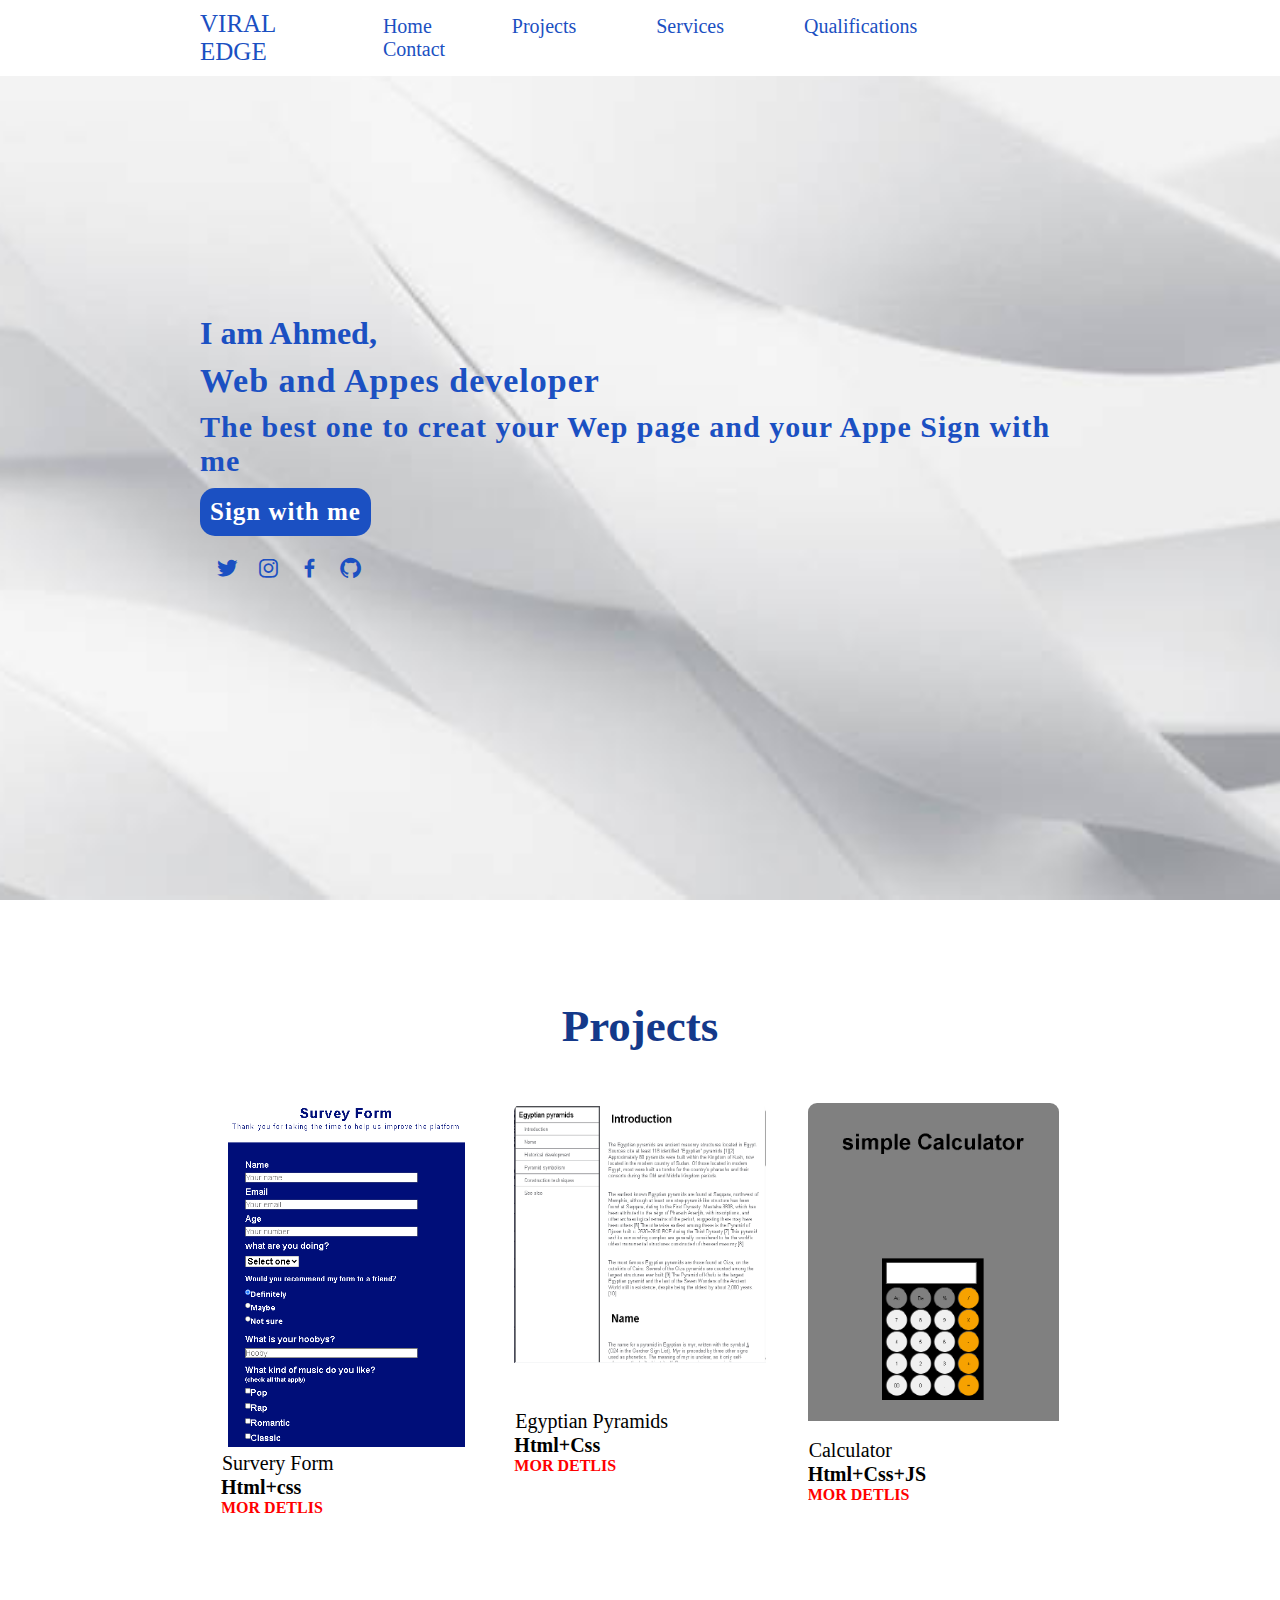
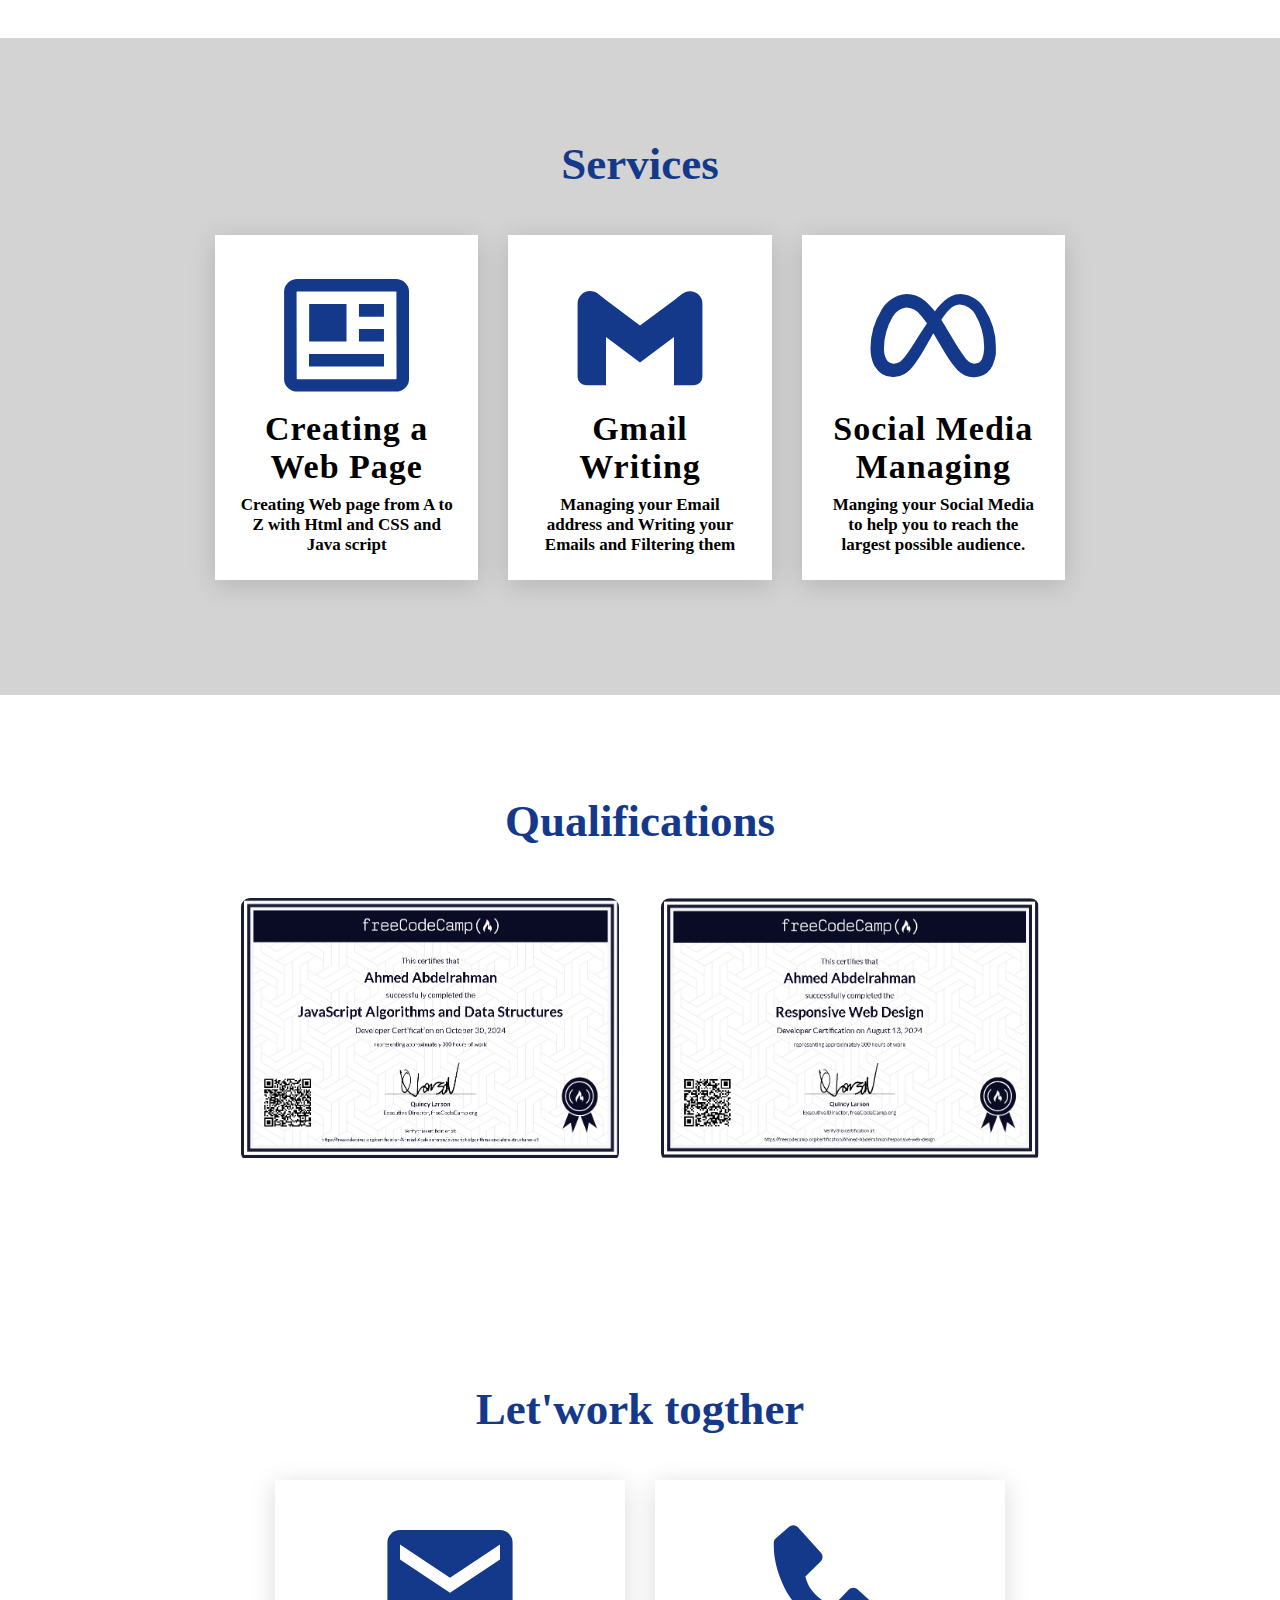
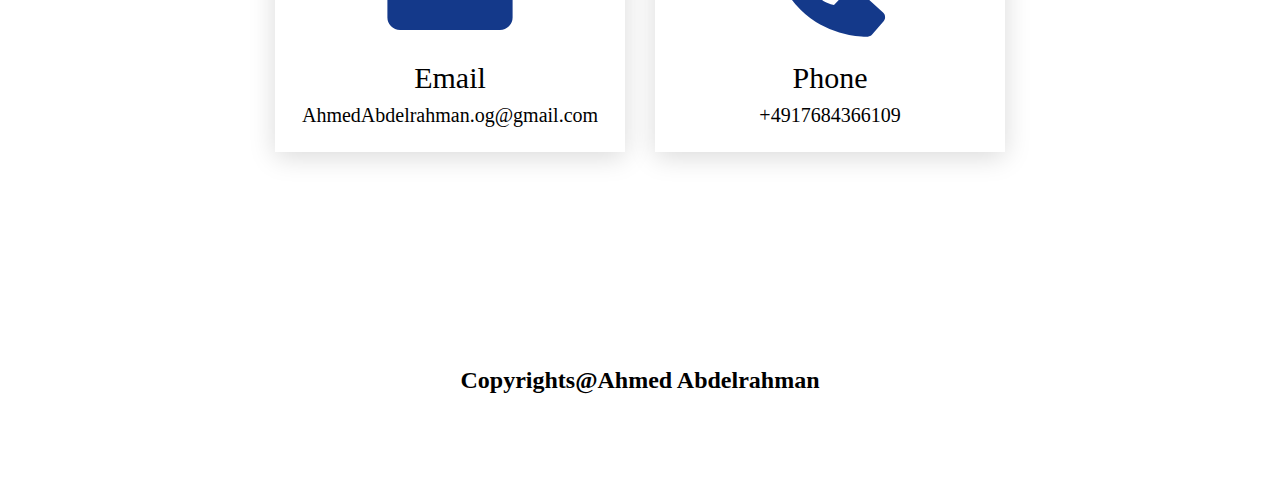
<file: index.html>
<!DOCTYPE html>
<html lang="en">
<head>
    <meta charset="UTF-8">
    <meta name="viewport" content="width=device-width, initial-scale=1.0">
    <title>Viral Edge</title>
    <link rel="stylesheet" href="css/styleMain.css">
    <link href='https://unpkg.com/boxicons@2.1.4/css/boxicons.min.css' rel='stylesheet'>

</head>
<body>
    <header class="header">
        <a href="#" class="logo">VIRAL EDGE</a>
        
        <nav id="navbar" class="navbar">
            <a href="#welcome-section">Home</a>
            <a href="#Projects">Projects</a>
            <a href="#Services">Services</a>
            <a href="#Qualifications">Qualifications</a>
            <a href="#Contact">Contact</a>
        </nav>
    </header>
      
        <section class="main" id="welcome-section">
            <div>
                <h1 id="welcome-section">I am Ahmed,<br><span>Web and Appes developer</span></h1>
                <h3>The best one to creat your Wep page and your Appe
                    Sign with me</h3>
                <a href="#" class="main-btn">Sign with me</a>
                <div class="social-icons" >
                    <a href="#"><i class='bx bxl-twitter'></i></a>
                    <a href="https://www.instagram.com/ahm_21s/"><i class='bx bxl-instagram' ></i></a>
                    <a href=""><i class='bx bxl-facebook' ></i></a>
                    <a href="https://github.com/Ahmed-Abdelrahman04" target="_blank"><i class='bx bxl-github'></i></a>
           
                </div>
            </div>
        </section>

        <section class="lit" id="Projects">
            <h2 class="project-tile">Projects</h2>
            <div class="content">

                    <div class="Project-card">
                        <div class="Project-image">
                            <img class="img" src="imges/survery form.png" alt="Survery Form">
                        </div>
                        <div class="Project-info">
                            <h5>Survery Form</h5>
                            <strong>
                                <p>Html+css</p>
                                <a href="SurveyForm.html" target="_blank">MOR DETLIS</a>
                            </strong>
                        </div>
                    </div>
                
                    <div class="Project-card">
                        <div class="Project-image">
                            <img class="img" src="imges/Egyptian pyramids.png" alt="Egyptian Pyramids">
                        </div>
                        <div class="Project-info">
                            <h5>Egyptian Pyramids</h5>
                            <strong>
                                <p class="kl">Html+Css</p>
                                <a href="EgyptianPyramids.html" target="_blank">MOR DETLIS</a>
                            </strong>
                        </div>
                     </div>

                        <div class="Project-card">
                            <div class="Project-image">
                                <img class="img" src="imges/calc1.png" alt="Calculator">
                            </div>
                            <div class="Project-info">
                                <h5>Calculator</h5>
                                <strong>
                                    <p class="kl">Html+Css+JS</p>
                                    <a href="index1.html" target="_blank">MOR DETLIS</a>
                                </strong>
                            </div>
                         </div>
                        
            </div>
        </section>
        
        <section class="mid" id="Services">

            <h2 class="title">Services</h2>
            <div class="content">
               <div class="card">
                <div class="icon">
                    <i class='bx bx-news'></i>
                </div>
                <div class="info">
                    <h2>Creating a Web Page</h2>
                    <p>Creating Web page from A to Z with Html and CSS and Java script</p>
                </div>
               </div>
               <div class="card">
                <div class="icon">
                    <i class='bx bxl-gmail' ></i>
                </div>
                <div class="info">
                    <h2>Gmail Writing</h2>
                    <p>Managing your Email address and Writing your Emails and Filtering them</p>
                </div>
               </div>
               <div class="card">
                <div class="icon">
                    <i class='bx bxl-meta' ></i>
                </div>
                <div class="info">
                    <h2>Social Media Managing</h2>
                    <p>Manging your Social Media to help you to reach the largest possible audience.</p>
                </div>
               </div>
            </div>

        </section>

        <section class="Qualifications" id="Qualifications">
            <h2 class="title">Qualifications</h2>
            <div class="content">

                    <div class="Project-card">
                        <div class="Project-image">
                            <img class="img" src="imges/js.png" alt="javascript algorithms and data structures">
                        </div>
        
                    </div>

                    <div class="Project-card">
                        <div class="Project-image">
                            <img class="img" src="imges/RS.png" alt="responsiv eweb design">
                        </div>
                    </div>
            </div>
            
        </section>

        <section class="Contact" id="Contact">
            <h2 class="title">Let'work togther</h2>
           <div class="har">
             <div class="contact-card">
                 <div class="contact-icon"><i class='bx bxs-envelope'></i></div>
                 <div class="contact-info">
                    <h3>Email</h3>
                    <a href="mailto:AhmedAbdelrahman.og@gmail.com" id="profile-link" target="_blank">AhmedAbdelrahman.og@gmail.com</a>
                 </div>
             </div>
             <div class="contact-card">
                <div class="contact-icon"><i class='bx bxs-phone' ></i></div>
                <div class="contact-info">
                   <h3>Phone</h3>
                   <a href="tel:+4917684366109">+4917684366109</a>
                  

                </div>
            </div>
           </div>
            
        </section>

        <section id="footer">
            <div class="end">
                <h2>Copyrights@Ahmed Abdelrahman</h2>
            </div>
         </section>
    

    
</body>
</html>
</file>
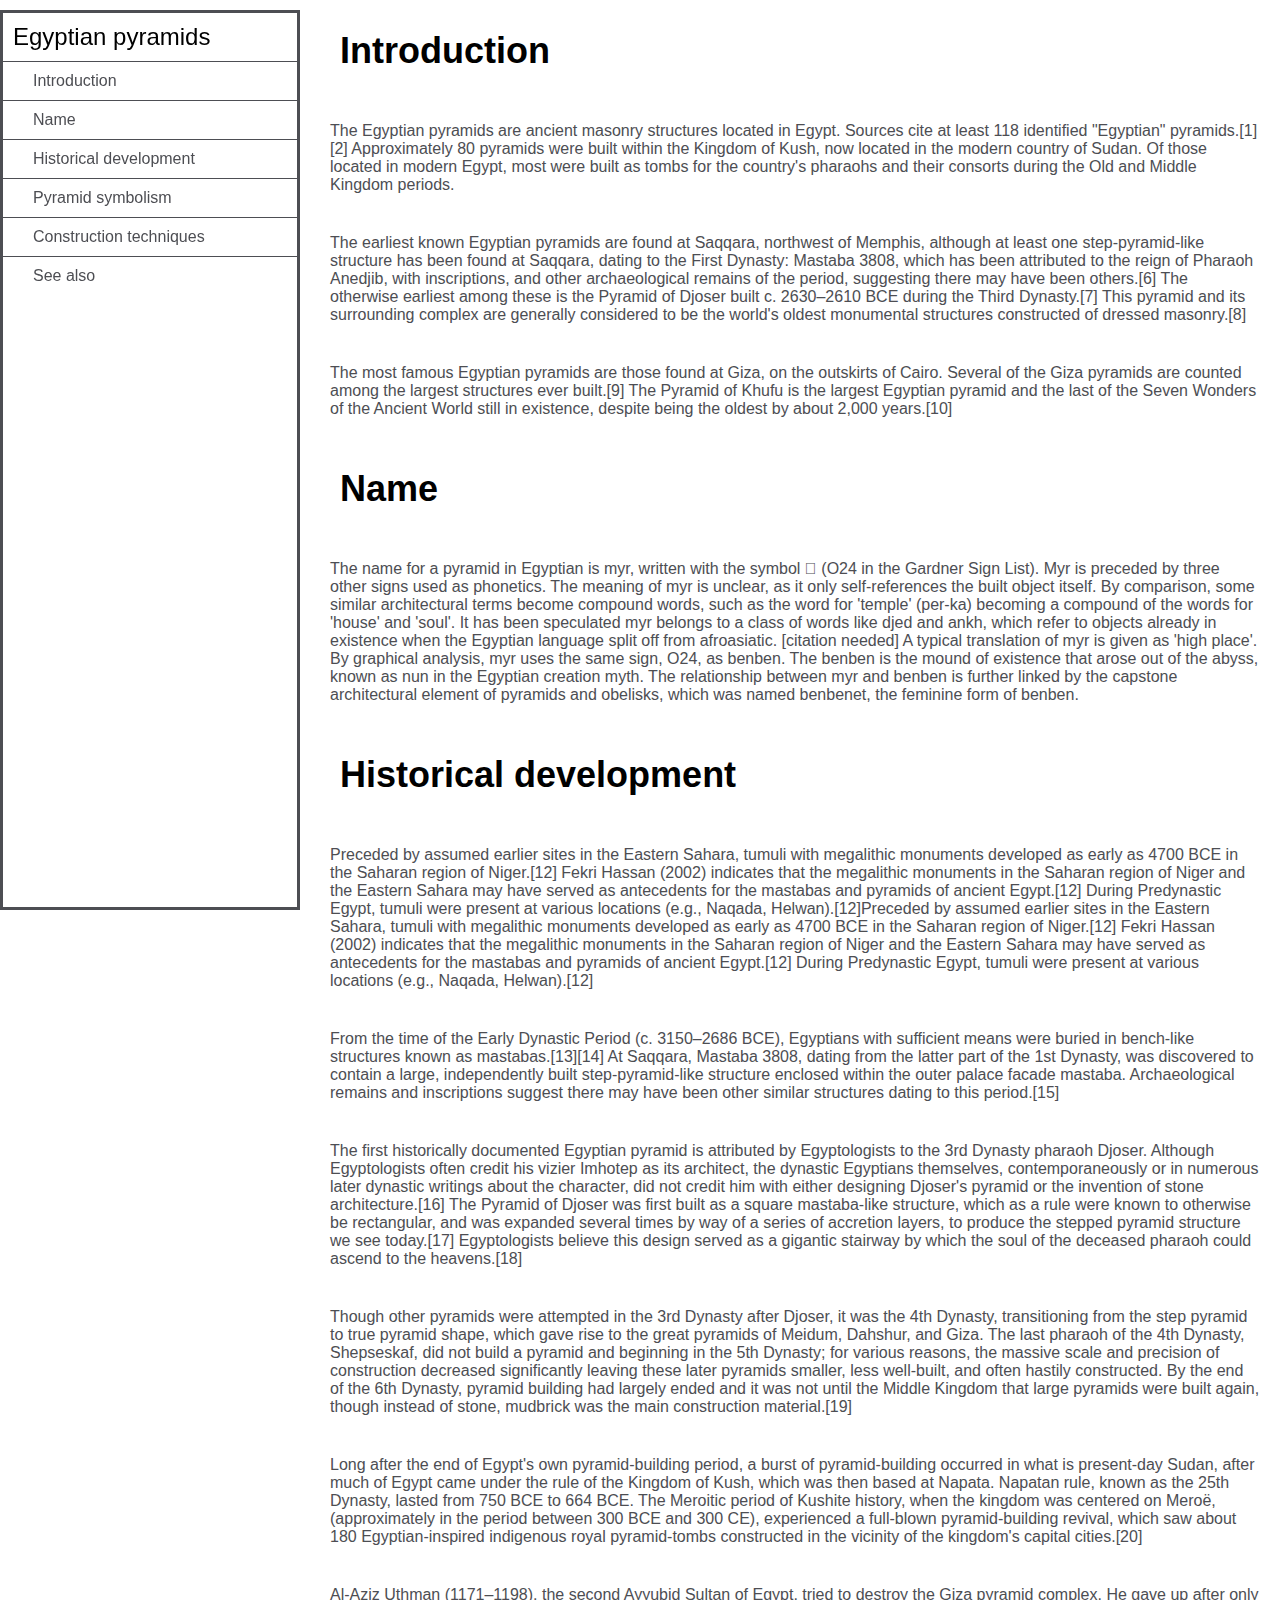
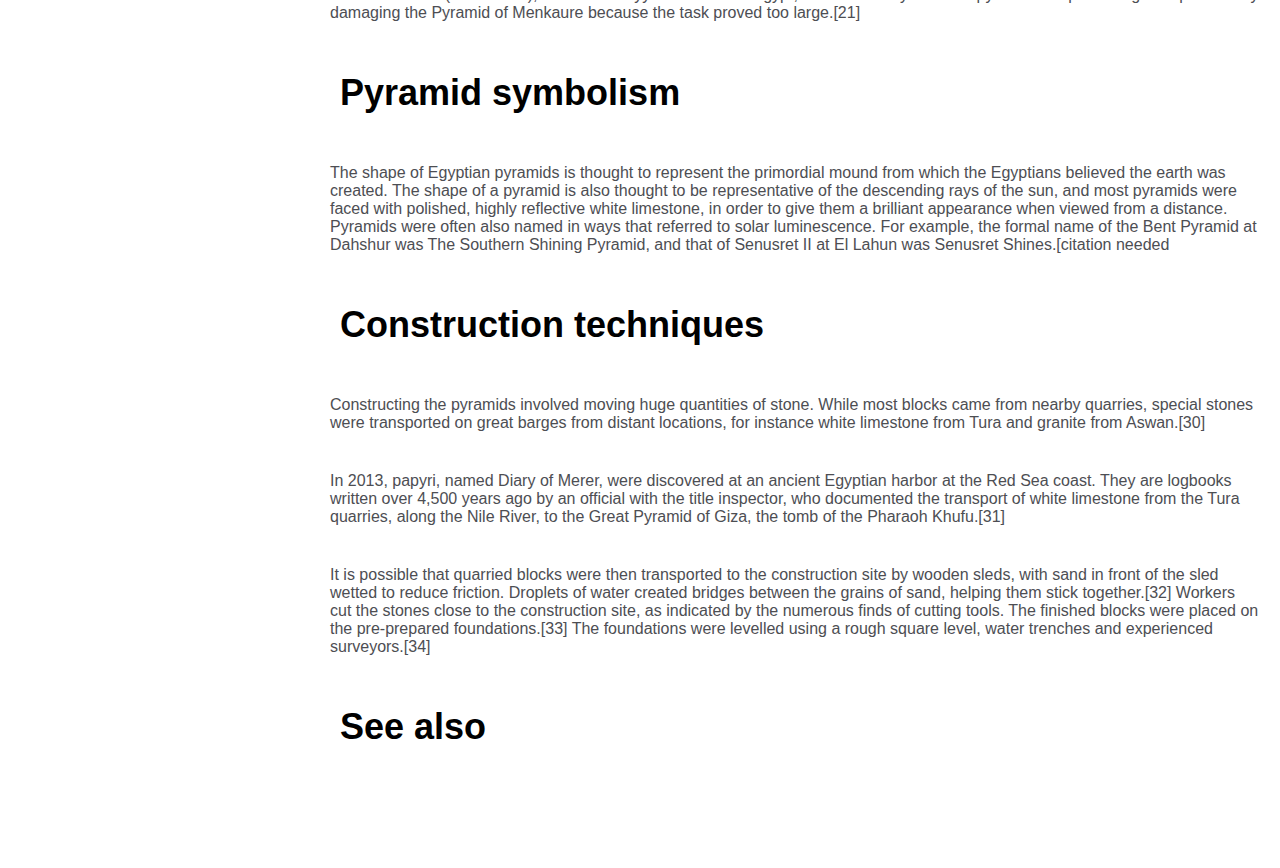
<file: EgyptianPyramids.html>
<!DOCTYPE html>
<html lang="en">
<head>
    <meta charset="UTF-8">
    <meta name="viewport" content="width=device-width, initial-scale=1.0">
    <title>Egyptian Pyramids</title>
    <link rel="stylesheet" href="css/styleEg.css">
</head>
<body>
            <section id="main-section">  
            <nav id="navbar">
                <header id="header">Egyptian pyramids</header>
                <ul>
                    <li><a href="#Introduction" class="nav-link">Introduction</a></li>
                    <li><a href="#Name" class="nav-link">Name</a></li>
                    <li><a href="#Historical_development" class="nav-link">Historical development</a></li>
                    <li><a href="#Pyramid_symbolism" class="nav-link">Pyramid symbolism</a></li>
                    <li><a href="#Construction_techniques" class="nav-link">Construction techniques</a></li>
                    <li><a href="#See_also" class="nav-link">See also</a></li>
                   
                </ul>
            </section> 
            </nav>
            <main id="main-doc">
                
        <section class="main-section" id="Introduction">
            <header id="dd">
                <h2>Introduction</h2>
            </header>
            <p>The Egyptian pyramids are ancient masonry structures located in Egypt. Sources cite at least 118 identified
                 "Egyptian" pyramids.[1][2] Approximately 80 pyramids were built within the Kingdom of Kush, now located in the modern country of Sudan. Of those located in modern Egypt, most were built as tombs for the country's
                   pharaohs and their consorts during the Old and Middle Kingdom periods.</p>
            <p>The earliest known Egyptian pyramids are found at Saqqara, northwest of Memphis, although at least one step-pyramid-like structure has been found at Saqqara, dating to the First Dynasty: Mastaba 3808, which has been attributed to the reign of Pharaoh Anedjib, with inscriptions, and other archaeological remains of the period, suggesting there may have been others.[6] The otherwise earliest among these is the Pyramid of Djoser built c. 2630–2610 BCE during the Third Dynasty.[7] This pyramid and its surrounding complex are generally considered to be the world's oldest monumental structures constructed of dressed masonry.[8]</p>
            <p>The most famous Egyptian pyramids are those found at Giza, on the outskirts of Cairo. Several of the Giza pyramids are counted among the largest structures ever built.[9] The Pyramid of Khufu is the largest Egyptian pyramid and the last of the Seven Wonders of the Ancient World still in existence, despite being the oldest by about 2,000 years.[10]</p>
        </section>

        <section class="main-section" id="Name">
            <header id="hh">
                <h2>Name</h2>
            </header>
            <p>The name for a pyramid in Egyptian is myr, written with the symbol 𓉴 (O24 in the Gardner Sign List). Myr is preceded by three other signs used as phonetics. The meaning of myr is unclear, as it only self-references the built object itself. By comparison, some similar architectural terms become compound words, such as the word for 'temple' (per-ka) becoming a compound of the words for 'house' and 'soul'. It has been speculated myr belongs to a class of words like djed and ankh, which refer to objects already in existence when the Egyptian language split off from afroasiatic. [citation needed] A typical translation of myr is given as 'high place'. By graphical analysis, myr uses the same sign, O24, as benben. The benben is the mound of existence that arose out of the abyss, known as nun in the Egyptian creation myth. The relationship between myr and benben is further linked by the capstone architectural element of pyramids and obelisks, which was named benbenet, the feminine form of benben.</p>

            
        </section>

        <section class="main-section" id="Historical_development">
           <header id="jj">
            <h2>Historical development</h2>
        </header> 
            <p>Preceded by assumed earlier sites in the Eastern Sahara, tumuli with megalithic monuments developed as early as 4700 BCE in the Saharan region of Niger.[12] Fekri Hassan (2002) indicates that the megalithic monuments in the Saharan region of Niger and the Eastern Sahara may have served as antecedents for the mastabas and pyramids of ancient Egypt.[12] During Predynastic Egypt, tumuli were present at various locations (e.g., Naqada, Helwan).[12]Preceded by assumed earlier sites in the Eastern Sahara, tumuli with megalithic monuments developed as early as 4700 BCE in the Saharan region of Niger.[12] Fekri Hassan (2002) indicates that the megalithic monuments in the Saharan region of Niger and the Eastern Sahara may have served as antecedents for the mastabas and pyramids of ancient Egypt.[12] During Predynastic Egypt, tumuli were present at various locations (e.g., Naqada, Helwan).[12]</p>
            <p>From the time of the Early Dynastic Period (c. 3150–2686 BCE), Egyptians with sufficient means were buried in bench-like structures known as mastabas.[13][14] At Saqqara, Mastaba 3808, dating from the latter part of the 1st Dynasty, was discovered to contain a large, independently built step-pyramid-like structure enclosed within the outer palace facade mastaba. Archaeological remains and inscriptions suggest there may have been other similar structures dating to this period.[15]</p>
            <p>The first historically documented Egyptian pyramid is attributed by Egyptologists to the 3rd Dynasty pharaoh Djoser. Although Egyptologists often credit his vizier Imhotep as its architect, the dynastic Egyptians themselves, contemporaneously or in numerous later dynastic writings about the character, did not credit him with either designing Djoser's pyramid or the invention of stone architecture.[16] The Pyramid of Djoser was first built as a square mastaba-like structure, which as a rule were known to otherwise be rectangular, and was expanded several times by way of a series of accretion layers, to produce the stepped pyramid structure we see today.[17] Egyptologists believe this design served as a gigantic stairway by which the soul of the deceased pharaoh could ascend to the heavens.[18]</p>
            <p>Though other pyramids were attempted in the 3rd Dynasty after Djoser, it was the 4th Dynasty, transitioning from the step pyramid to true pyramid shape, which gave rise to the great pyramids of Meidum, Dahshur, and Giza. The last pharaoh of the 4th Dynasty, Shepseskaf, did not build a pyramid and beginning in the 5th Dynasty; for various reasons, the massive scale and precision of construction decreased significantly leaving these later pyramids smaller, less well-built, and often hastily constructed. By the end of the 6th Dynasty, pyramid building had largely ended and it was not until the Middle Kingdom that large pyramids were built again, though instead of stone, mudbrick was the main construction material.[19]</p>
            <p>Long after the end of Egypt's own pyramid-building period, a burst of pyramid-building occurred in what is present-day Sudan, after much of Egypt came under the rule of the Kingdom of Kush, which was then based at Napata. Napatan rule, known as the 25th Dynasty, lasted from 750 BCE to 664 BCE. The Meroitic period of Kushite history, when the kingdom was centered on Meroë, (approximately in the period between 300 BCE and 300 CE), experienced a full-blown pyramid-building revival, which saw about 180 Egyptian-inspired indigenous royal pyramid-tombs constructed in the vicinity of the kingdom's capital cities.[20]</p>
            <p>Al-Aziz Uthman (1171–1198), the second Ayyubid Sultan of Egypt, tried to destroy the Giza pyramid complex. He gave up after only damaging the Pyramid of Menkaure because the task proved too large.[21]</p>
        </section>

        <section class="main-section" id="Pyramid_symbolism">
            <header id="ww">
                <h2>Pyramid symbolism</h2>
            </header>
            <p>The shape of Egyptian pyramids is thought to represent the primordial mound from which the Egyptians believed the earth was created. The shape of a pyramid is also thought to be representative of the descending rays of the sun, and most pyramids were faced with polished, highly reflective white limestone, in order to give them a brilliant appearance when viewed from a distance. Pyramids were often also named in ways that referred to solar luminescence. For example, the formal name of the Bent Pyramid at Dahshur was The Southern Shining Pyramid, and that of Senusret II at El Lahun was Senusret Shines.[citation needed</p>
            
            
        </section>

        <section class="main-section" id="Construction_techniques">
            <header id="kk">
                <h2>Construction techniques</h2>
            </header>
            <p>Constructing the pyramids involved moving huge quantities of stone. While most blocks came from nearby quarries, special stones were transported on great barges from distant locations, for instance white limestone from Tura and granite from Aswan.[30]</p>
            <p>In 2013, papyri, named Diary of Merer, were discovered at an ancient Egyptian harbor at the Red Sea coast. They are logbooks written over 4,500 years ago by an official with the title inspector, who documented the transport of white limestone from the Tura quarries, along the Nile River, to the Great Pyramid of Giza, the tomb of the Pharaoh Khufu.[31]</p>
            <p>It is possible that quarried blocks were then transported to the construction site by wooden sleds, with sand in front of the sled wetted to reduce friction. Droplets of water created bridges between the grains of sand, helping them stick together.[32] Workers cut the stones close to the construction site, as indicated by the numerous finds of cutting tools. The finished blocks were placed on the pre-prepared foundations.[33] The foundations were levelled using a rough square level, water trenches and experienced surveyors.[34]</p>
            
        </section>
        <section class="main-section" id="See_also">
            <header id="nn"><h2>See also</h2></header>
            <ul>
                <li> </li>
                <li></li>
                <li> </li>
                <li></li>
                <li></li>
            </ul>
            <code></code>
            <code></code>
            <code></code>
            <code></code>
            <code></code>
            
        </section>
        </section>
     </main> 
</body>
</html>
</file>
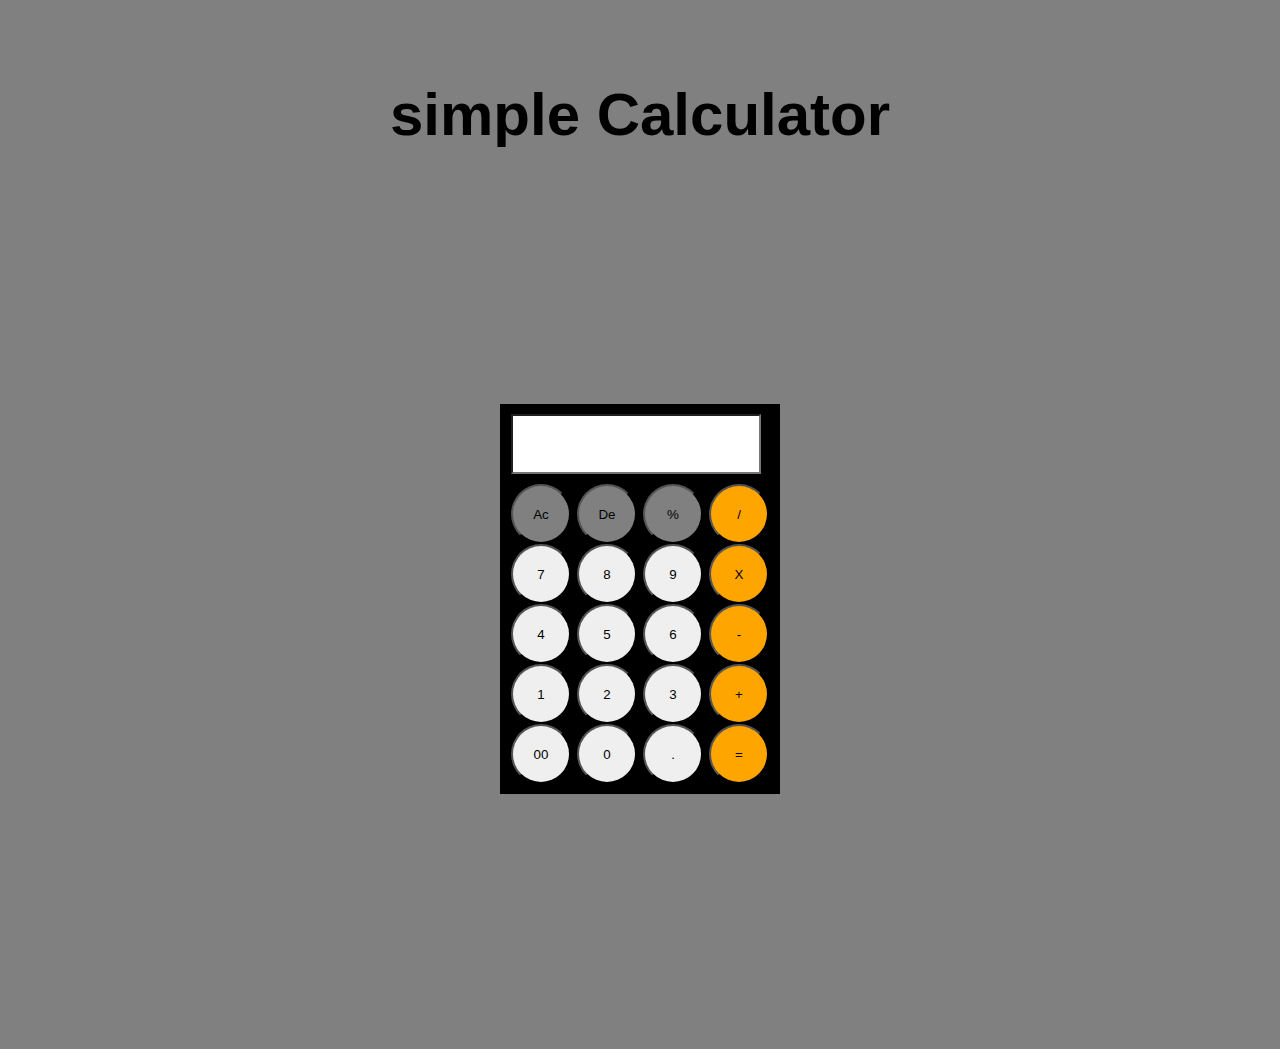
<file: index1.html>
<!DOCTYPE html>
<html lang="en">
<head>
    <meta charset="UTF-8">
    <meta name="viewport" content="width=device-width, initial-scale=1.0">
    <title></title>
    <link rel="stylesheet" href="css/styleCal.css">
</head>
<body>
    <div class="title">
        <h2>simple Calculator</h2>
    </div>
   <div class="container">
    <div class="calc">
      <form>
        <div class="disply">
            <input type="text" name="disply" >
        </div>
        <div>
            <input type="button" value="Ac" onclick="disply.value = '' " class="ote">
            <input type="button" value="De" class="ote" onclick="disply.value = disply.value.tostring().slice(0,-1)">
            <input type="button" value="%" onclick="disply.value += '%'" class="ote">
            <input type="button" value="/" onclick="disply.value += '/'" class="opre">
        </div>
        <div>
            <input type="button" value="7" onclick="disply.value += '7'">
            <input type="button" value="8" onclick="disply.value += '8'">
            <input type="button" value="9" onclick="disply.value += '9'">
            <input type="button" value="X" onclick="disply.value += '*'" class="opre" >
        </div>
        <div>
            <input type="button" value="4" onclick="disply.value += '4'">
            <input type="button" value="5" onclick="disply.value += '5'">
            <input type="button" value="6" onclick="disply.value += '6'">
            <input type="button" value="-" onclick="disply.value += '-'" class="opre" >
        </div>
        <div>
            <input type="button" value="1" onclick="disply.value += '1'">
            <input type="button" value="2" onclick="disply.value += '2'">
            <input type="button" value="3" onclick="disply.value += '3'">
            <input type="button" value="+" onclick="disply.value += '+'" class="opre">
        </div>
        <div>
            <input type="button" value="00" onclick="disply.value += '00'">
            <input type="button" value="0" onclick="disply.value += '0'">
            <input type="button" value="." onclick="disply.value += '.'">
            <input type="button" value="=" onclick="disply.value = eval(disply.value)" class="opre">
        </div>
        
      </form>
    </div>
   </div> 
</body>
</html>
</file>
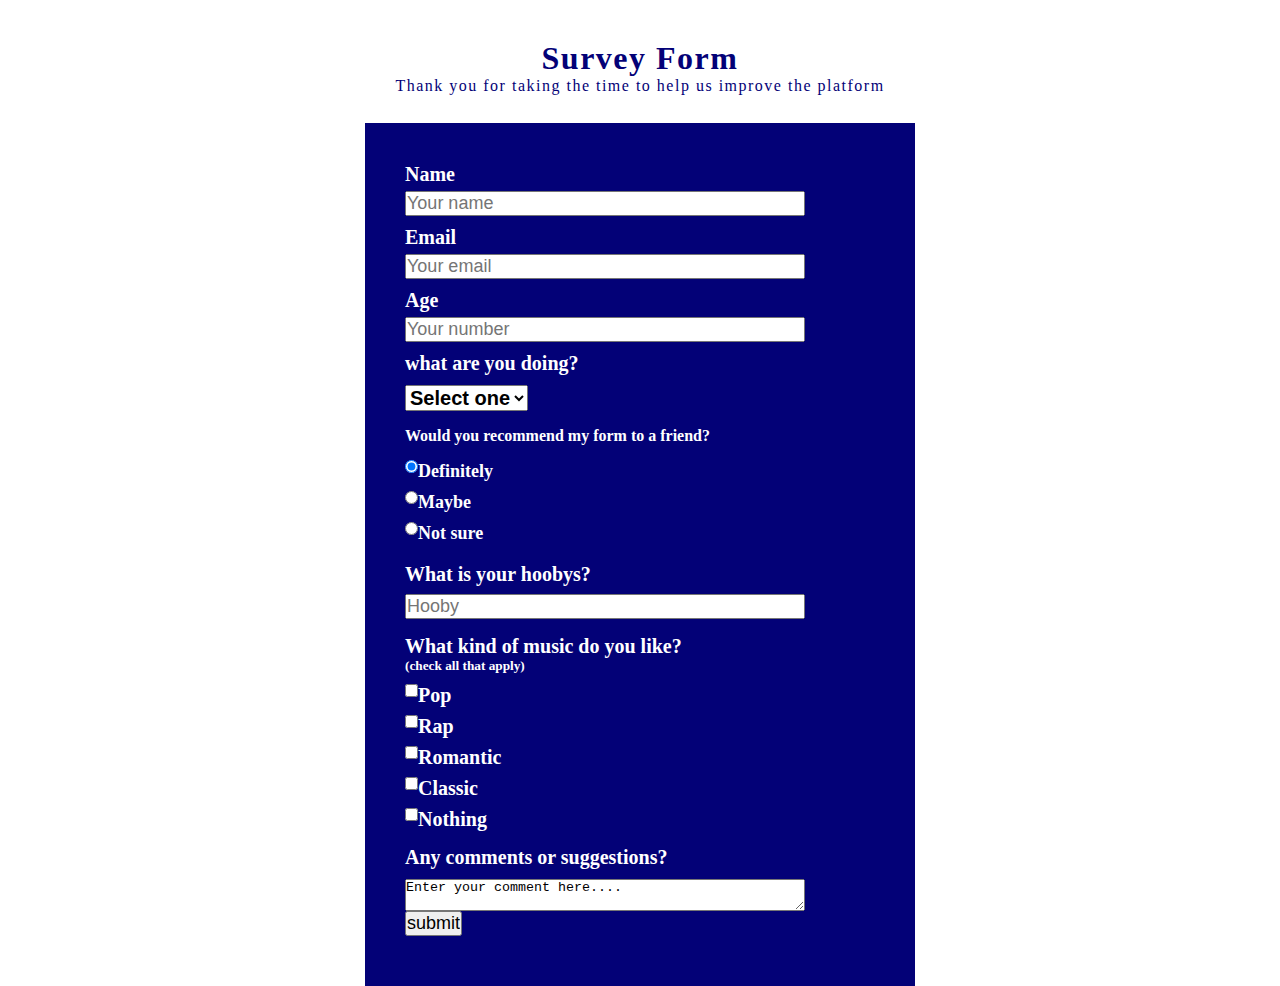
<file: SurveyForm.html>
<!DOCTYPE html>
<html>
<head>
    <meta charset="UTF-8">
    <meta name="viewport" content="width=device-width, initial-scale=1.0">
    <title>Survey Form</title>
    <link rel="stylesheet" href="css/styleSF.css">
</head>
<body>
    <header class="first-sec">
        <h1 id="title">Survey Form</h1>
        <p id="description">Thank you for taking the time to help us 
            improve the platform</p>
     </header>
     <form id="survey-form">
   <div class="container">
     <div class="mid-sec">

        
            <div class="name">
            <label id="name-label" for="name">Name</label>
          <input type="text" id="name" required placeholder="Your name">
            </div>
            <div class="email">
          <label id="email-label" for="email">Email</label>
          <input type="email"  id="email" required placeholder="Your email">
            </div>
            <div class="number">
                <label id="number-label" for="number">Age</label>
                <input type="number" id="number" placeholder="Your number" required max="84" min="14">
            </div>
        </div>
            <div class="first-Q">
                <p>what are you doing? </p>
                <select id="dropdown">
                <option disabled selected >Select one</option>
                <option value="studying">studying</option>
                <option value="working">Working</option>
                <option value="other">Other</option>
            </select>
             </div>
             <div class="second-Q">
                <p>Would you recommend my form to a friend?</p>
                    <label>
            <input name="user-recommend" value="definitely" type="radio" class="input-radio" checked="">Definitely</label>
          <label>
            <input name="user-recommend" value="maybe" type="radio" class="input-radio">Maybe</label>

          <label><input name="user-recommend" value="not-sure" type="radio" class="input-radio">Not sure</label>
             </div>
             <div class="third-Q">
                <p>What is your hoobys?</p>
                 <input type="text" required placeholder="Hooby" maxlength="20" minlength="4">
             </div>
             <div class="fourth-Q">
                <p>What kind of music do you like?</p>
                <h5>(check all that apply)</h6>
                <label>
                    <input type="checkbox" value="pop"> Pop
                </label>
                <br>
                <label>
                    <input type="checkbox" value="rap"> Rap
                </label>
                <br>
                <label>
                    <input type="checkbox" value="romantic" >  Romantic
                </label>
                <br>
                <label>
                    <input type="checkbox" value="classic" >  Classic
                </label>
                <br>
                <label>
                    <input type="checkbox" value="noting" >   Nothing
                </label>

             </div>
             <div class="fifth-Q">
                <p>Any comments or suggestions?</p>
                <textarea >Enter your comment here....</textarea>
             </div>
             <input type="submit" id="submit" value="submit">

             

        </form>
     
   </div>
</body>
</html>
</file>
<file: css/styleMain.css>
*{
    margin: 0;
    padding: 0;
    box-sizing: border-box;
    scroll-behavior: smooth;
}
header{
    width: 100%;
    display: flex;
    justify-content: space-between;
    align-items: center;
    padding: 10px 200px;
    background-color: #fff;
    position: fixed;
    
   
}
.navbar a{
    text-decoration: none;
    color: #1b50c2;
    padding: 20px;
    font-size: 20px;
    font-weight: 400;
    margin: 0px 18px;
    

}
.navbar a:hover{
    color: red;
}


.logo{
    text-decoration: none;
    font-size: 25px;
    font-weight: 500;
    color: #1b50c2;
    
   
}
section{
    padding: 100px 200px;
    
    
}
.main{
    width: 100%;
    min-height: 100vh;
    display: flex;
    align-items: center;
    background: url(mainbackground.jpg) no-repeat;
    background-size: cover;
    background-position: center;
    background-color: #eaeaea;
    
}
.social-icons{
    display: flex;
    align-items: center;
}
.main h2{
    font-size: 30px;
    font-weight: 600;
    color: #1b50c2;
    letter-spacing: 1px;
    
    

}
span{
    font-size: 34px;
    font-weight: 700;
    color:#1b50c2 ;
    display: inline-block;
    margin-top: 10px;
    margin-bottom: 10px;
    letter-spacing: 1px;
}
.main h3{
    font-weight: 600;
    font-size:30px;
    color: #1b50c2;
    margin-bottom: 10px;
    letter-spacing: 1px;
}
.main a{
    text-decoration: none;
    letter-spacing: 1px;

}
.main-btn{
    color: #fff;
    background-color: #1b50c2;
    text-decoration: none;
    border-radius: 15px;
    font-size: 25px;
    font-weight: 600;
    display: inline-block;
    padding: 10px 10px 10px 10px;
    margin-bottom: 10px;
    transition:0.7s ease ;
}
.main-btn:hover{
  transform: scale(1.1);
  background-color: #14398a;
}

.social-icons a{

   color: #1b50c2;
   display: inline-block;
   margin-top: 10px;
   padding-left: 15px;
   font-size: 25px;
   font-weight: 400;
}
.social-icons a:hover{
    color: red;
}
.title{
    display: flex;
    justify-content: center;
    color:  #14398a;
    font-size:45px;
    font-weight: 700;
    margin-bottom: 30px;
}
.content{
    display: flex;
    justify-content: center;
    flex-direction: row; 
}
.card{
    background-color: #fff;
    width: 350px;
    padding-right: 35px;
    box-shadow: 0 5px 25px rgba(1 1 1/15%);
    padding: 25px;
    margin: 15px;
    transition:0.7s ease ;
    
}
.card:hover{
    transform: scale(1.1);
}
.icon{
    display: flex;
    justify-content: center;
    font-size: 150px;
    color: #14398a ;
}
.info h2{
    display: flex;
    justify-content: center;
    margin-bottom: 9px;
    letter-spacing: 1px;
    font-weight: 700;
    font-size: 34px;
    text-align: center;
    
}
.info p{
    color: #000;
    font-weight: 600;
    font-size: 17px;
    text-align: center;
}
.lit{
    background-color: #fff;
}
.Project-card {
    background-color: #fff;
    border: #fff 1px solid;
    width: 380px;
    overflow: hidden;
    transition: 0.7s ease;
    background-size: cover;
    border-radius: 10px;
    margin: 20px;
    display: flex;
    flex-wrap: wrap;
    
}
.Project-card:hover{
    transform: scale(1.1);
}

.Project-image img{
    width: 100%;
    min-height: 260px;
}
.Project-info h5{
    color: #000000;  
    font-size: 20px;  
    font-weight: 400;
    padding: 1px;   
} 
.Project-info strong p{
    display: inline;
    margin-right: 150px;
    font-size: 20px;
    text-decoration: none;
    color: #000;

}
.Project-info strong a{
    text-decoration: none;
    color: red;
}
.Project-info strong a:hover{
    color: darkmagenta;
}
.Project-info .kl{
    margin-right: 157px;
}
.har{
    display: flex;
    justify-content: center;
    flex-direction: row;
}
.contact-card{
    background-color: #fff;
    width: 350px;
    padding-right: 35px;
    box-shadow: 0 5px 25px rgba(1 1 1/15%);
    padding: 25px;
    margin: 15px;
    transition:0.7s ease ;
}
.contact-card:hover{
    transform: scale(1.1);
}
.contact-icon{
    text-align: center;
    font-size: 150px;
    margin-bottom: -20px;
    color: #14398a ;
}
.contact-info{
    text-align: center;
}
.contact-info h3{
    color: black;
    margin-bottom: 9px;
    font-size: 30px;
    font-weight: 500;
}
.contact-info a{
    text-decoration: none;
    color: #000;
    font-size: 20px;
    font-weight: 400;

}
.project-tile{
display: flex;
justify-content: center;
color:  #14398a;
font-size:45px;
font-weight: 700;
margin-bottom: 30px;
}
#footer{
    background-color:#fff;
    display: flex;
    justify-content: center;
    flex-direction: column;
    align-items: center;
    width: 100%;
    
}
#welcome-section{color: #1b50c2;}
.mid{
    background-color: #D3D3D3;
}
</file>
<file: css/styleEg.css>
*{
    margin: 0;
    padding: 0;
    box-sizing: border-box;
    scroll-behavior: smooth;
}
 body {
        min-width: 290px;
        color: #4d4e53;
        background-color: #ffffff;
        font-family: 'Open Sans', Arial, sans-serif;
}
#navbar{
    position: fixed;
    
    width: 300px;
    height: 100%;
    border-right: rgba(0, 22, 22, 0.4);
    border: solid;
}
header{
    font-size: 24px;
    font-weight: thin;
    color: black;
    margin: 10px;
    
}
#main-doc header{
   
    text-align: left;
}
#navbar ul{
     height: 88%;
     padding: 0;
}
#navbar li{
color: #4d4e53;
border-top: solid 1px;
list-style: none;
width: 100%;
}
#navbar a{
    display: block;
    padding: 10px 30px;
    color: #4d4e53;
    text-decoration: none;  
  }
  
#main-doc h2,p{
    margin-left: 310px;
    padding: 20px;
   
}






@media only screen and (max-width: 815px) {
    /* For mobile phones: */
    #navbar ul {
      border: 1px solid;
      height: 207px;
    }
  
    #navbar {
      background-color: white;
      position: absolute;
      top: 0;
      padding: 0;
      margin: 0;
      width: 100%;
      max-height: 275px;
      border: none;
      z-index: 1;
      border-bottom: 2px solid;
    }
  
    #main-doc {
      position: relative;
      margin-left: 0px;
      margin-top: 270px;
    }
  }
  
  @media only screen and (max-width: 400px) {
    #main-doc {
      margin-left: -10px;
    }
  
    code {
      margin-left: -20px;
      width: 100%;
      padding: 15px;
      padding-left: 10px;
      padding-right: 45px;
      min-width: 233px;
    }
  }
</file>
<file: css/styleCal.css>
*{
    margin: 0;
    padding: 0;
    box-sizing: border-box;
    scroll-behavior: smooth;
}
.container{
    width: 100%;
    height: 100vb;
    background-color: #808080;
    display: flex;
    align-items: center;
    justify-content: center;
}
.calc{
    background-color: black;
    padding: 10px;

}
.calc form input{
 width: 60px; 
 height: 60px; 
 border-radius: 40px; 
 cursor: pointer;
 margin: 0px 1px;
}
form .display{
    display: flex;
    justify-content: flex-end;

}
form .disply input{
    width: 250px;
    border-radius: 0px;
    margin-bottom: 10px;
    padding: 0px 10px;
}
form .opre{
    background-color: #FFA500;
}
form .ote{
    background-color: #808080
}
.title{
   background-color: #808080;
   display: flex;
   justify-content: center;
   padding-top: 80px;
   font-family: Arial, Helvetica, sans-serif;
   font-size: 40px;
   font-weight: 400;
}
</file>
<file: css/styleSF.css>
*{
    margin: 0;
    padding: 0;
    box-sizing: border-box;
    scroll-behavior: smooth;
}
header{
    text-align: center;
    color: #030177;
    margin-top: 40px;
    margin-bottom: 28px;
    letter-spacing: 1.5px;
}
.container {
    text-align: center;
    width: 550px;
    background-color: #030177;
    margin-left: auto;
    margin-right: auto;
    color: #fff;
    padding: 40px;
}
.container .mid-sec{
    margin-bottom: 10px;
    
}
label{
    display: flex;
    align-items: center;
    margin-bottom: 5px;
    font-size: 20px;
    font-weight: 600;
}
input{
    display: flex;
    align-items: center;
    margin-bottom: 10px;
    font-weight:300;
    font-size: large;
    
    
}
.first-Q p,select{
    display: flex;
    align-items: center;
    font-size: 20px;
    margin-bottom: 10px;
    font-weight: 600;    
}
.second-Q p{
font-weight:600;
font-size: 20;
display: flex;
align-items: center;
margin-bottom:15px;
margin-top: 16px;
}
.second-Q label{
    margin-bottom: -10px;
}
.third-Q p{
    display: flex;
    align-items: center;
    margin-top: 18px;
    margin-bottom: 8px;
    font-size: 20px;
    font-weight: 600;
}
.third-Q input{
    margin-bottom: 16px;
    width: 400px;
}
.fourth-Q p,h5{
    display: flex;
    align-items: center;
    
}
.fourth-Q p{
    font-size: 20px;
    font-weight: 600;
}
.fourth-Q h5{
    margin-bottom: 10px;
}
.fourth-Q label{
    margin-bottom: -10px;
    
}
.fifth-Q p{
    display: flex;
    align-items: center;
    margin-top: 25px;
    margin-bottom: 10px;
    font-size: 20px;
    font-weight: 600;
}
.fifth-Q textarea{
    display: flex;
    align-items: center;
    width: 400px;
    max-width: 400px;
}
.mid-sec input{
    width: 400px;
}
button{
    margin-top: 16px;
    padding: 10px 200px;
    background-color: #c2c2c275;
    transition: 0.7 ease;
}
button:hover{
    background-color: #fff;
    transform:  scale(1.1);
}
.second-Q label{
    display: flex;
    align-items: center;
    font-size: 1.125rem;
    margin-bottom: 0.5rem;
}
</file>
